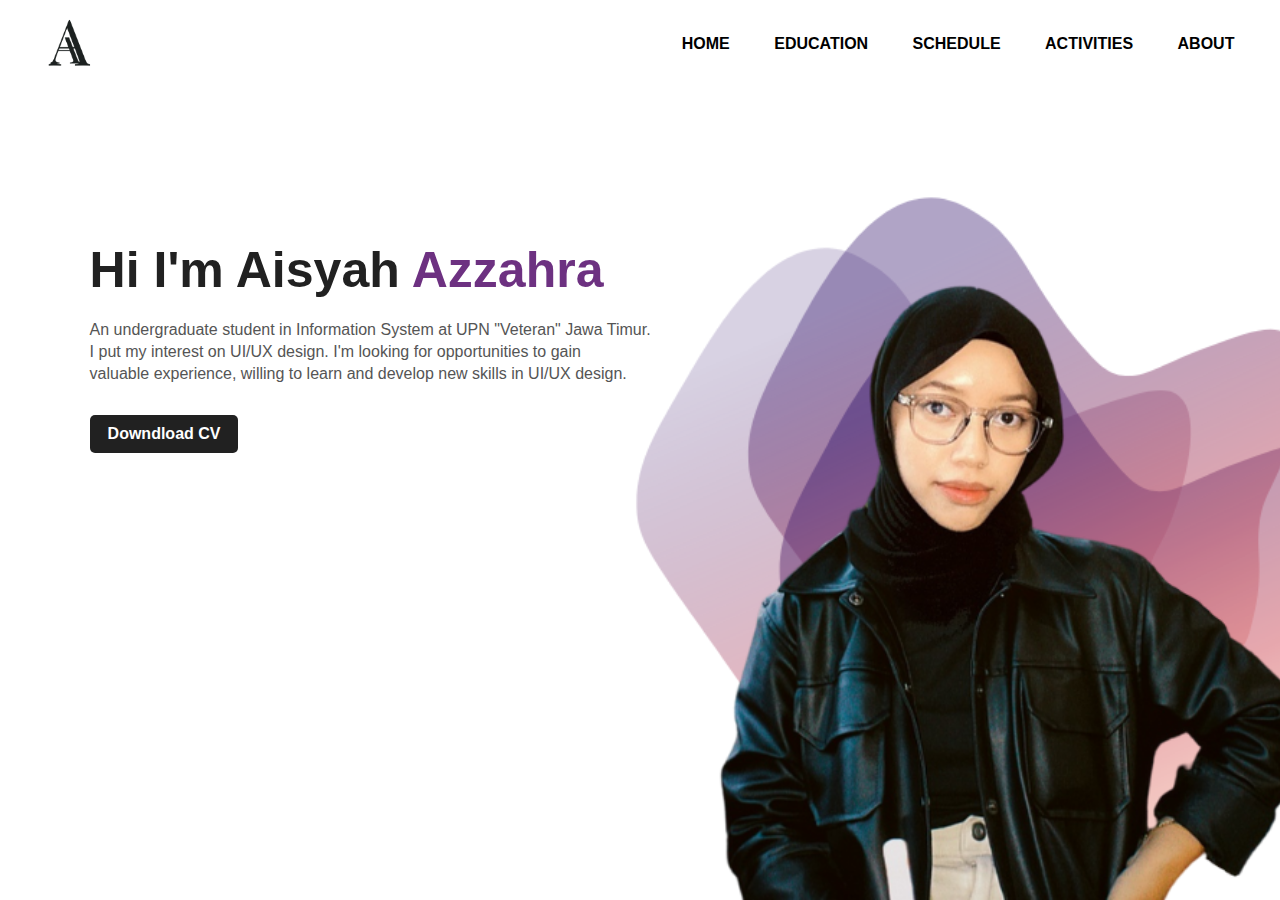
<file: index.html>
<!DOCTYPE html>
<html lang="en">
<head>
    <meta charset="UTF-8">
    <meta http-equiv="X-UA-Compatible" content="IE=edge">
    <meta name="viewport" content="width=device-width, initial-scale=1.0">
    <title>Personal Website: Aisyah Azzahra</title>
    <link rel="stylesheet" href="styles.css">
    <link rel="stylesheet" href="https://cdnjs.cloudflare.com/ajax/libs/font-awesome/5.15.3/css/all.min.css" integrity="sha512-iBBXm8fW90+nuLcSKlbmrPcLa0OT92xO1BIsZ+ywDWZCvqsWgccV3gFoRBv0z+8dLJgyAHIhR35VZc2oM/gI1w==" crossorigin="anonymous" referrerpolicy="no-referrer" />
</head>
<body>
    <div class="home">
        <nav>
            <img src="images/logoA.png" class="logo">
            <ul>
                <li class="active"><a href="index.html">HOME</a></li>
                <li><a href="education.html">EDUCATION</a></li>
                <li><a href="schedule.html">SCHEDULE</a></li>
                <li><a href="activities.html">ACTIVITIES</a></li>
                <li><a href="about.html">ABOUT</a></li>
            </ul>
        </nav>
        <div class="aboutme">
            <h1>Hi I'm Aisyah <span>Azzahra</span></h1>
            <p>An undergraduate student in Information System at UPN
                "Veteran" Jawa Timur. 
            <p>I put my interest on UI/UX design. I'm looking for opportunities to gain</p>
            <p>valuable experience, willing to learn and develop new skills in UI/UX design.</p>
            <a href="https://drive.google.com/file/d/1MEEM9MROw7vf1A131Ag8SLqHI5Y00YkJ/view">Downdload CV</a>
        </div>
        <div class="images">
            <img src="images/shape.png" class="shape">
            <img src="images/AI.png" class="ai">
        </div>

        <div class="social">
            <a href="mailto:aisyazzahrap@gmail.com"><i class="fa fa-envelope"></i></a>
            <a href="http://instagram.com/aisyazzahraaa/"><i class="fab fa-instagram"></i></a>
            <a href="https://www.linkedin.com/in/aisyazzahra/"><i class="fab fa-linkedin"></i></a>
        </div>
    </div>
</body>
</html>
</file>
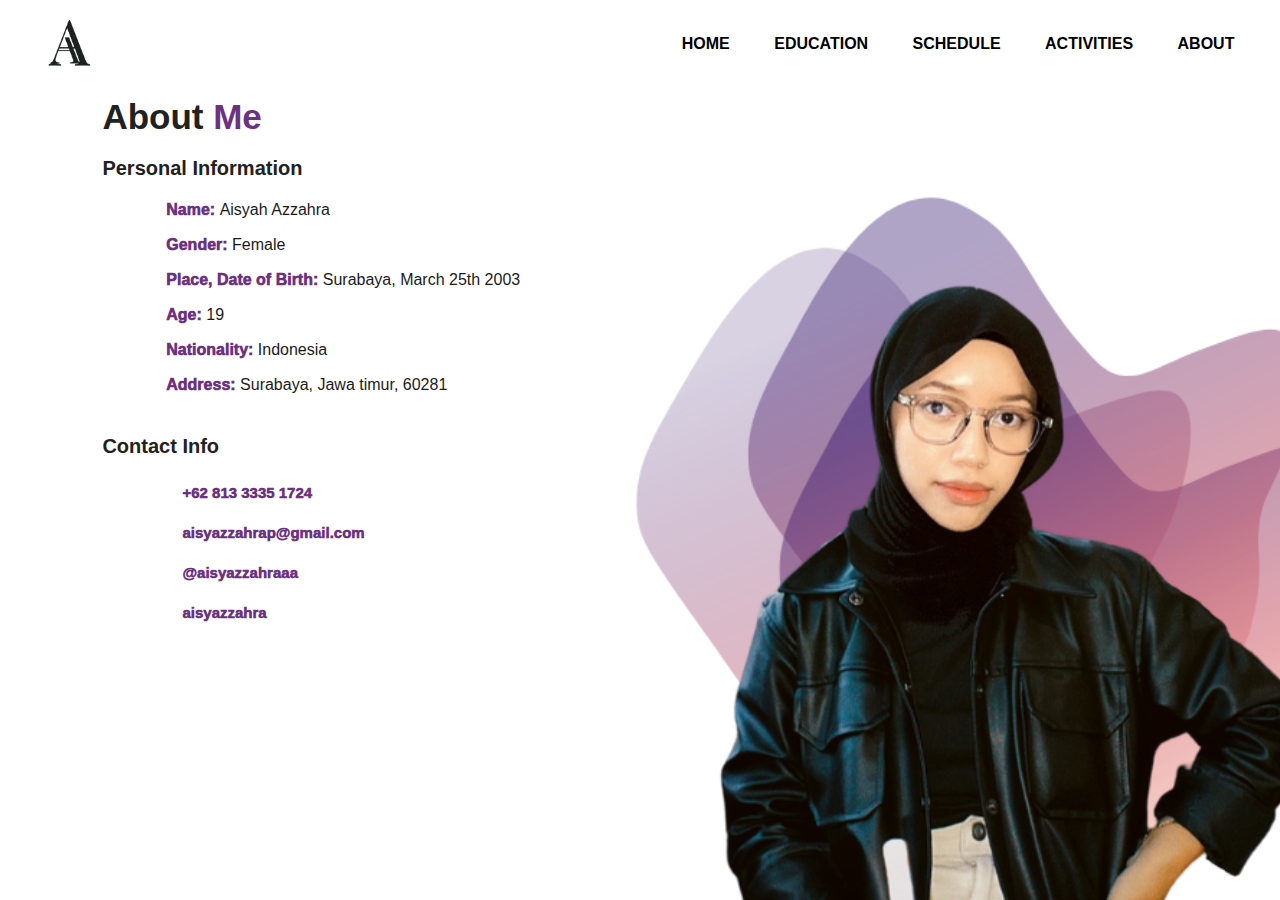
<file: about.html>
<!DOCTYPE html>
<html lang="en">
<head>
    <meta charset="UTF-8">
    <meta http-equiv="X-UA-Compatible" content="IE=edge">
    <meta name="viewport" content="width=device-width, initial-scale=1.0">
    <title>Aisyah Azzahra</title>
    <link rel="stylesheet" href="styles.css">
    <link rel="stylesheet" href="https://cdnjs.cloudflare.com/ajax/libs/font-awesome/5.15.3/css/all.min.css" integrity="sha512-iBBXm8fW90+nuLcSKlbmrPcLa0OT92xO1BIsZ+ywDWZCvqsWgccV3gFoRBv0z+8dLJgyAHIhR35VZc2oM/gI1w==" crossorigin="anonymous" referrerpolicy="no-referrer" />
</head>
<body>
    <div class="bout">
        <nav>
            <img src="images/logoA.png" class="logo">
            <ul>
                <li><a href="index.html">HOME</a></li>
                <li><a href="education.html">EDUCATION</a></li>
                <li><a href="schedule.html">SCHEDULE</a></li>
                <li><a href="activities.html">ACTIVITIES</a></li>
                <li class="active"><a href="about.html">ABOUT</a></li>
            </ul>
        </nav>
        <div class="biodata">
            <h1>About <span>Me</span></h1>
            <h2>Personal Information</h2>
            <ul>
                <li>
                    <p><span>Name: </span> Aisyah Azzahra</p>
                </li>
                <li>
                    <p><span>Gender: </span>Female</p>
                </li>
                <li>
                    <p><span>Place, Date of Birth: </span> Surabaya, March 25th 2003</p>
                </li>
                <li>    
                    <p><span>Age: </span>19</p>
                </li>
                <li>
                    <p><span>Nationality: </span> Indonesia</p>
                </li>
                <li>
                    <p><span>Address: </span> Surabaya, Jawa timur, 60281</p>
                </li>
            </ul>
            <h3>Contact Info</h3>
            <div class="social2">
                <li>
                    <p><span><a href="tel:+62 813 3335 1724"><i class="fa fa-phone" style='font-size:28px'></i></a> +62 813 3335 1724</span></p>
                </li>
                <li>
                    <p><span><a href="mailto:aisyazzahrap@gmail.com"><i class="fa fa-envelope" style='font-size:28px'></i></a> aisyazzahrap@gmail.com</span></p>
                </li>
                <li>
                    <p><span><a href="http://instagram.com/aisyazzahraaa/"><i class="fab fa-instagram"></i></a> @aisyazzahraaa</span></p>
                </li>
                <li>
                    <p><span><a href="https://www.linkedin.com/in/aisyazzahra/"><i class="fab fa-linkedin"></i></a> aisyazzahra</span></p>
                </li>
             </div>
        </div>
        <div class="images">
            <img src="images/shape.png" class="shape">
            <img src="images/AI.png" class="ai">
        </div>
    </div>
</body>
</html>
</file>
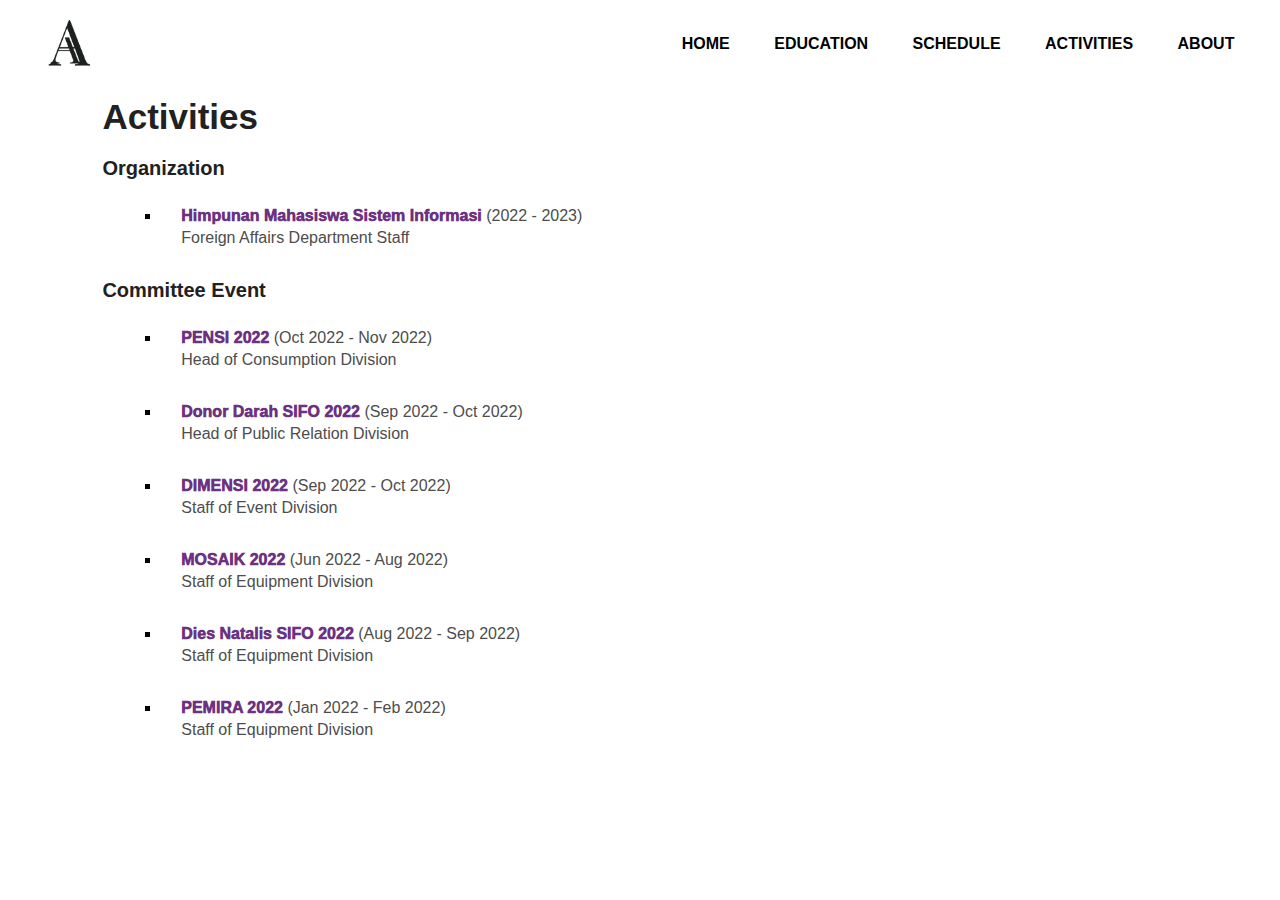
<file: activities.html>
<!DOCTYPE html>
<html lang="en">
<head>
    <meta charset="UTF-8">
    <meta http-equiv="X-UA-Compatible" content="IE=edge">
    <meta name="viewport" content="width=device-width, initial-scale=1.0">
    <title>Aisyah Azzahra</title>
    <link rel="stylesheet" href="styles.css">
    <link rel="stylesheet" href="https://cdnjs.cloudflare.com/ajax/libs/font-awesome/5.15.3/css/all.min.css" integrity="sha512-iBBXm8fW90+nuLcSKlbmrPcLa0OT92xO1BIsZ+ywDWZCvqsWgccV3gFoRBv0z+8dLJgyAHIhR35VZc2oM/gI1w==" crossorigin="anonymous" referrerpolicy="no-referrer" />
</head>
<body>
    <div class="activities">
        <nav>
            <img src="images/logoA.png" class="logo">
            <ul>
                <li><a href="index.html">HOME</a></li>
                <li><a href="education.html">EDUCATION</a></li>
                <li class="active"><a href="schedule.html">SCHEDULE</a></li>
                <li><a href="activities.html">ACTIVITIES</a></li>
                <li><a href="about.html">ABOUT</a></li>
            </ul>
        </nav>
        <div class="historyact">
            <h1>Activities</h1>
            <h2>Organization</h2>
            <ul>
                <li>
                    <p><span>Himpunan Mahasiswa Sistem Informasi</span> (2022 - 2023) <br />Foreign Affairs Department Staff</p>
                </li>
            </ul>
            <h2>Committee Event</h2>
            <ul>
                <li>
                    <p><span>PENSI 2022</span> (Oct 2022 - Nov 2022) <br />Head of Consumption Division</p>
                </li>
                <li>
                    <p><span>Donor Darah SIFO 2022</span> (Sep 2022 - Oct 2022) <br />Head of Public Relation Division</p>
                </li>
                <li>
                    <p><span>DIMENSI 2022</span> (Sep 2022 - Oct 2022) <br />Staff of Event Division</p>
                </li>
                <li>
                    <p><span>MOSAIK 2022</span> (Jun 2022 - Aug 2022) <br />Staff of Equipment Division</p>
                </li>
                <li>
                    <p><span>Dies Natalis SIFO 2022</span> (Aug 2022 - Sep 2022) <br />Staff of Equipment Division</p>
                </li>
                <li>
                    <p><span>PEMIRA 2022</span> (Jan 2022 - Feb 2022) <br />Staff of Equipment Division</p>
                </li>
            </ul>

        </div>

    </div>
</body>
</html>
</file>
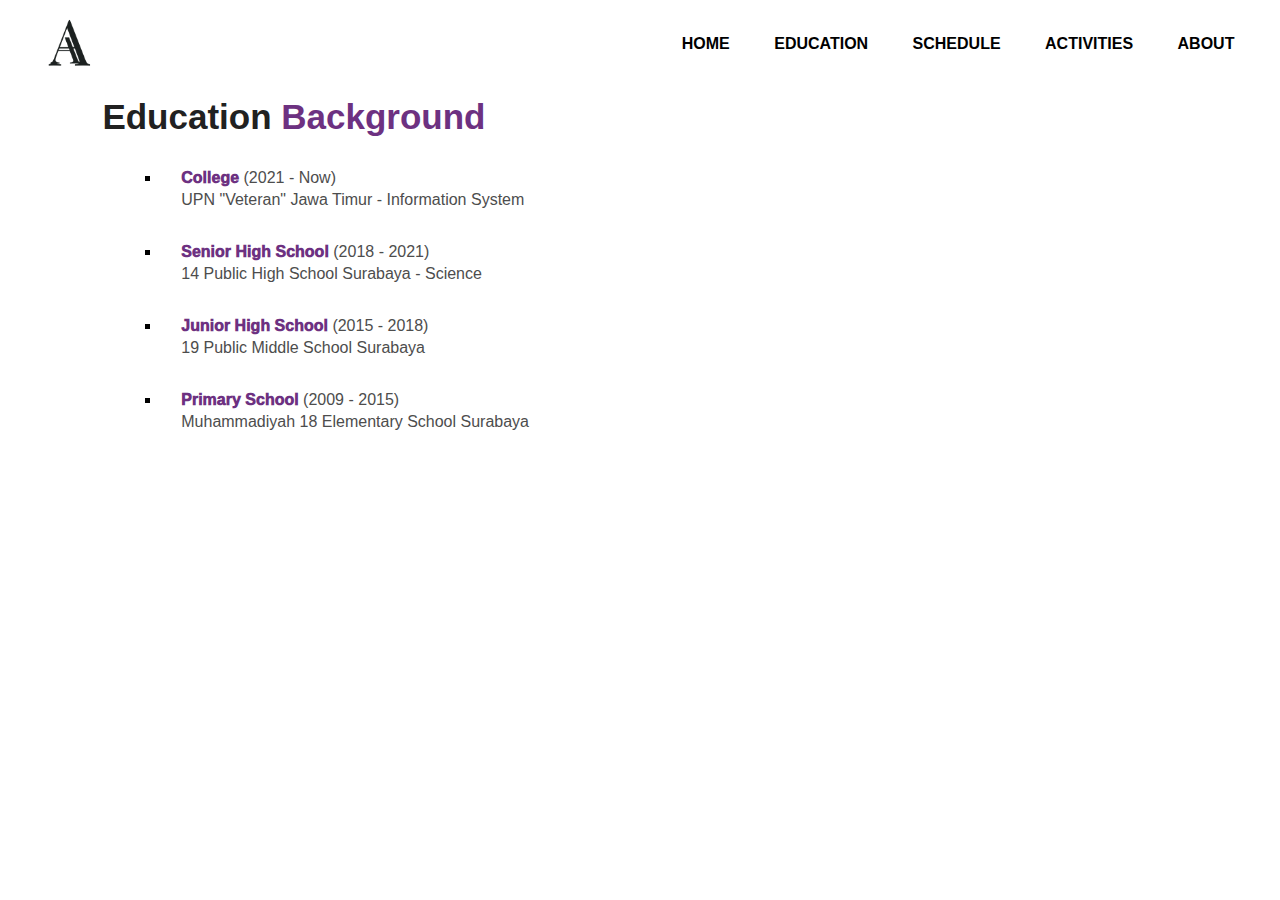
<file: education.html>
<!DOCTYPE html>
<html lang="en">
<head>
    <meta charset="UTF-8">
    <meta http-equiv="X-UA-Compatible" content="IE=edge">
    <meta name="viewport" content="width=device-width, initial-scale=1.0">
    <title>Aisyah Azzahra</title>
    <link rel="stylesheet" href="styles.css">
    <link rel="stylesheet" href="https://cdnjs.cloudflare.com/ajax/libs/font-awesome/5.15.3/css/all.min.css" integrity="sha512-iBBXm8fW90+nuLcSKlbmrPcLa0OT92xO1BIsZ+ywDWZCvqsWgccV3gFoRBv0z+8dLJgyAHIhR35VZc2oM/gI1w==" crossorigin="anonymous" referrerpolicy="no-referrer" />
</head>
<body>
    <div class="education">
        <nav>
            <img src="images/logoA.png" class="logo">
            <ul>
                <li><a href="index.html">HOME</a></li>
                <li class="active"><a href="education.html">EDUCATION</a></li>
                <li><a href="schedule.html">SCHEDULE</a></li>
                <li><a href="activities.html">ACTIVITIES</a></li>
                <li><a href="about.html">ABOUT</a></li>
            </ul>
        </nav>
        <div class="history">
            <h1>Education <span>Background</span></h1>
            <ul>
                <li>
                    <p><span>College</span> (2021 - Now) <br />UPN "Veteran" Jawa Timur - Information System</p>
                </li>
                <li>
                    <p><span>Senior High School</span> (2018 - 2021) <br />14 Public High School Surabaya - Science</p>
                </li>
                <li>
                    <p><span>Junior High School</span> (2015 - 2018) <br />19 Public Middle School Surabaya</p>
                </li>
                <li>
                    <p><span>Primary School</span> (2009 - 2015) <br />Muhammadiyah 18 Elementary School Surabaya</p>
                </li>
            </ul>
        </div>
    </div>
</body>
</html>
</file>
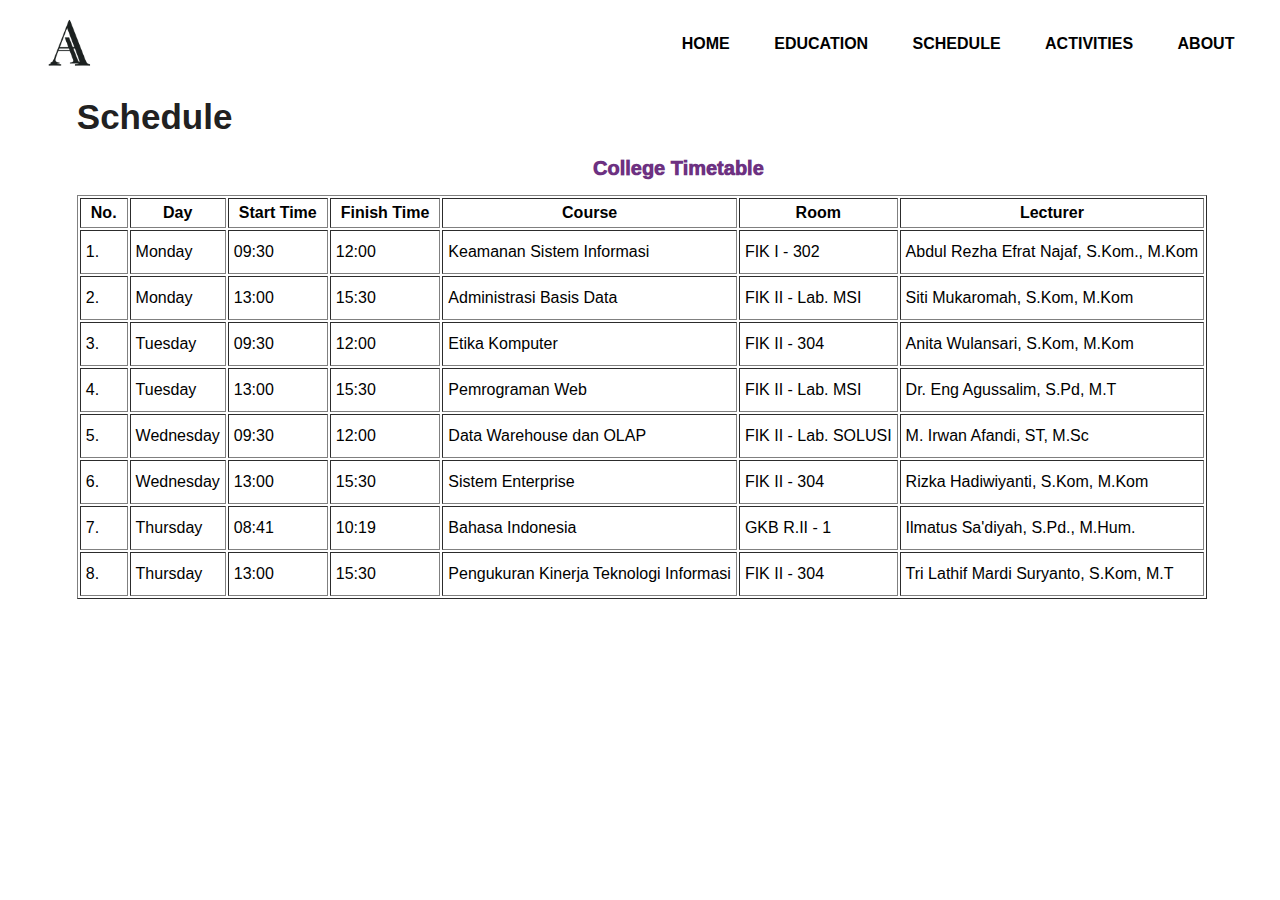
<file: schedule.html>
<!DOCTYPE html>
<html lang="en">
<head>
    <meta charset="UTF-8">
    <meta http-equiv="X-UA-Compatible" content="IE=edge">
    <meta name="viewport" content="width=device-width, initial-scale=1.0">
    <title>Aisyah Azzahra</title>
    <link rel="stylesheet" href="styles.css">
    <link rel="stylesheet" href="https://cdnjs.cloudflare.com/ajax/libs/font-awesome/5.15.3/css/all.min.css" integrity="sha512-iBBXm8fW90+nuLcSKlbmrPcLa0OT92xO1BIsZ+ywDWZCvqsWgccV3gFoRBv0z+8dLJgyAHIhR35VZc2oM/gI1w==" crossorigin="anonymous" referrerpolicy="no-referrer" />
</head>
<body>
    <div class="Schedule">
        <nav>
            <img src="images/logoA.png" class="logo">
            <ul>
                <li><a href="index.html">HOME</a></li>
                <li><a href="education.html">EDUCATION</a></li>
                <li class="active"><a href="schedule.html">SCHEDULE</a></li>
                <li><a href="activities.html">ACTIVITIES</a></li>
                <li><a href="about.html">ABOUT</a></li>
            </ul>
        </nav>
        <div class="timetable">
            <h1>Schedule</h1>
            <h2>College Timetable</h2>
            <table border="1">
                <thead>
                  <th>No.</th>
                  <th>Day</th>
                  <th>Start Time</th>
                  <th>Finish Time</th>
                  <th>Course</th>
                  <th>Room</th>
                  <th>Lecturer</th>
                </thead>
                <tr>
                  <td>1.</td>
                  <td>Monday</td>
                  <td>09:30</td>
                  <td>12:00</td>
                  <td>Keamanan Sistem Informasi</td>
                  <td>FIK I - 302</td>
                  <td>Abdul Rezha Efrat Najaf, S.Kom., M.Kom</td>
                </tr>
                <tr>
                  <td>2.</td>
                  <td>Monday</td>
                  <td>13:00</td>
                  <td>15:30</td>
                  <td>Administrasi Basis Data</td>
                  <td>FIK II - Lab. MSI</td>
                  <td>Siti Mukaromah, S.Kom, M.Kom</td>
                </tr>
                <tr>
                  <td>3.</td>
                  <td>Tuesday</td>
                  <td>09:30</td>
                  <td>12:00</td>
                  <td>Etika Komputer</td>
                  <td>FIK II - 304</td>
                  <td>Anita Wulansari, S.Kom, M.Kom</td>
                </tr>
                <tr>
                  <td>4.</td>
                  <td>Tuesday</td>
                  <td>13:00</td>
                  <td>15:30</td>
                  <td>Pemrograman Web</td>
                  <td>FIK II - Lab. MSI</td>
                  <td>Dr. Eng Agussalim, S.Pd, M.T</td>
                </tr>
                <tr>
                  <td>5.</td>
                  <td>Wednesday</td>
                  <td>09:30</td>
                  <td>12:00</td>
                  <td>Data Warehouse dan OLAP</td>
                  <td>FIK II - Lab. SOLUSI</td>
                  <td>M. Irwan Afandi, ST, M.Sc</td>
                </tr>
                <tr>
                  <td>6.</td>
                  <td>Wednesday</td>
                  <td>13:00</td>
                  <td>15:30</td>
                  <td>Sistem Enterprise</td>
                  <td>FIK II - 304</td>
                  <td>Rizka Hadiwiyanti, S.Kom, M.Kom</td>
                </tr>
                <tr>
                  <td>7.</td>
                  <td>Thursday</td>
                  <td>08:41</td>
                  <td>10:19</td>
                  <td>Bahasa Indonesia</td>
                  <td>GKB R.II - 1</td>
                  <td>Ilmatus Sa'diyah, S.Pd., M.Hum.</td>
                </tr>
                <tr>
                  <td>8.</td>
                  <td>Thursday</td>
                  <td>13:00</td>
                  <td>15:30</td>
                  <td>Pengukuran Kinerja Teknologi Informasi</td>
                  <td>FIK II - 304</td>
                  <td>Tri Lathif Mardi Suryanto, S.Kom, M.T</td>
                </tr>
              </table>
        </div>
        <ul>
          <li></li>
        </ul>
    </div>
</body>
</html>
</file>
<file: styles.css>
*{
    margin: 0;
    padding: 0;
    font-family: sans-serif;
}

/* home menu */
.home{
    position: relative;
    width: 100%;
    height: 100vh;
    background: #ffff;
    position: relative;
}

/* nav bar */
nav{
    display: flex;
    flex-direction: row;
    align-items: center;
    padding: 1px 2%;
    justify-content: space-between;
}

.logo{
    width: 85px;
    cursor: pointer;
}

nav ul li {
    display: inline-block;
    list-style: none;
    margin: 14px 20px;
}

nav ul li a{
    text-decoration: none;
    color: #000;
    font-weight: bold;
}

/* warna klik */
nav ul li a:hover{
    color: orange;
}

.aboutme{
    margin-left: 7%;
    margin-top: 12%;
}

.aboutme h1{
    font-size: 50px;
    color: #212121;
    margin-bottom: 20px;
}

/* Warna Font Highlight */
span{
    color: #6d3181;
    
}

.aboutme p{
    color: #555;
    line-height: 22px;
}

.aboutme a{
    background: #212121;
    padding: 10px 18px;
    text-decoration: none;
    font-weight: bold;
    color: #fff;
    display: inline-block;
    margin: 30px 0;
    border-radius: 5px;
}

.images{
    width: 45%;
    height: 80%;
    position: absolute;
    bottom: 0;
    right: 100px;
}

/* posisi foto */
.images img{
    height: 100%;
    position: absolute;
    left: 60%;
    bottom: 0;
    transform: translateX(-45%);
    transition: bottom 1s, left 1s;
}

/* animasi shape */
.images:hover .shape{
    bottom: 25px;
}

/* animasi foto */
.images:hover .ai{
    left: 62%;
}

.social{
    margin-left: 8%;
    margin-top: 100px;
}

.social a{
    font-size: 30px;
    color: #212121;
    margin-right: 20px;
}

.social a:hover{
    color: orange;
}

/* education menu */
.education{
    position: relative;
    width: 100%;
    height: 100vh;
    background: #ffff;
    position: relative;
}

.history{
    margin-left: 8%;
    margin-top: 10px;
}

.history h1{
    font-size: 35px;
    color: #212121;
    margin-bottom: 20px;
}

.history li {
    margin-left: 5%;
    list-style-type: square;
  }

.history li p {
    padding: 10px;
    margin: 10px;
}

.history li p span {
    font-weight: 1000;
}

.history p{
    color: #4d4d4d;
    line-height: 22px;
}

.history a{
    background: #212121;
    padding: 10px 18px;
    text-decoration: none;
    font-weight: bold;
    color: #fff;
    display: inline-block;
    margin: 30px 0;
    border-radius: 5px;
}

/* schedule menu */
.schedule{
    position: relative;
    width: 100%;
    height: 100vh;
    background: #ffff;
    position: relative;
}

.timetable{
    margin-left: 6%;
    margin-top: 10px;
}

.timetable h1{
    font-size: 35px;
    color: #212121;
    margin-bottom: 20px;
    
}
.timetable h2{
    font-size: 20px;
    font-weight: 1000;
    color: #6d3181;
    margin-bottom: 15px;
    text-align: center;
}
/* table schedule */
div table {
    padding-bottom: 0px;
  }
  div table tr th {
    text-align: center;
    padding-right: 10px;
    padding-top: 5px;
    padding-bottom: 5px;
    padding-left: 10px;
  }
  div table tr td {
    padding-left: 5px;
    padding-top: 12px;
    padding-bottom: 12px;
    padding-right: 5px;
    text-align: left;
  }

/* activities menu */
.activities{
    position: relative;
    width: 100%;
    height: 100vh;
    background: #ffff;
    position: relative;
}

.historyact{
    margin-left: 8%;
    margin-top: 10px;
}

.historyact h1{
    font-size: 35px;
    color: #212121;
    margin-bottom: 20px;
}

.historyact h2{
    margin-top: 20px;
    font-size: 20px;
    color: #212121;
    margin-bottom: 15px;
}

.historyact li {
    margin-left: 5%;
    list-style-type: square;
  }

.historyact li p {
    padding: 10px;
    margin: 10px;
}

.historyact li p span {
    font-weight: 1000;
}

.historyact p{
    color: #4d4d4d;
    line-height: 22px;
}

.historyact a{
    background: #212121;
    padding: 10px 18px;
    text-decoration: none;
    font-weight: bold;
    color: #fff;
    display: inline-block;
    margin: 30px 0;
    border-radius: 5px;
}

/* about menu */
.about{
    position: relative;
    width: 100%;
    height: 100vh;
    background: #ffff;
    position: relative;
}

.biodata{
    margin-left: 8%;
    margin-top: 10px;
}

.biodata h1{
    font-size: 35px;
    color: #212121;
    margin-bottom: 20px;
}

.biodata h2{
    margin-top: 20px;
    font-size: 20px;
    color: #212121;
    margin-bottom: 15px;
}

.biodata h3{
    margin-top: 35px;
    font-size: 20px;
    color: #212121;
    margin-bottom: 15px;
}

.biodata li {
    margin-left: 5%;
    list-style-type: none;
  }

.biodata li p {
    padding: 5spx;
    margin: 5px;
}

.biodata li p span {
    font-weight: 1000;
}

.biodata p{
    color: #1b1b1b;
    line-height: 30px;
}

.social2 {
    margin-left: 1%;
    margin-top: 0px;

}

.social2 a{
    font-size: 30px;
    color: #212121;
    margin-right: 5px;
}
.social2 p{
    font-size: 15px;
    color: #212121;
    margin-right: 5px;
}

.social2 a:hover{
    color: orange;
}
</file>
